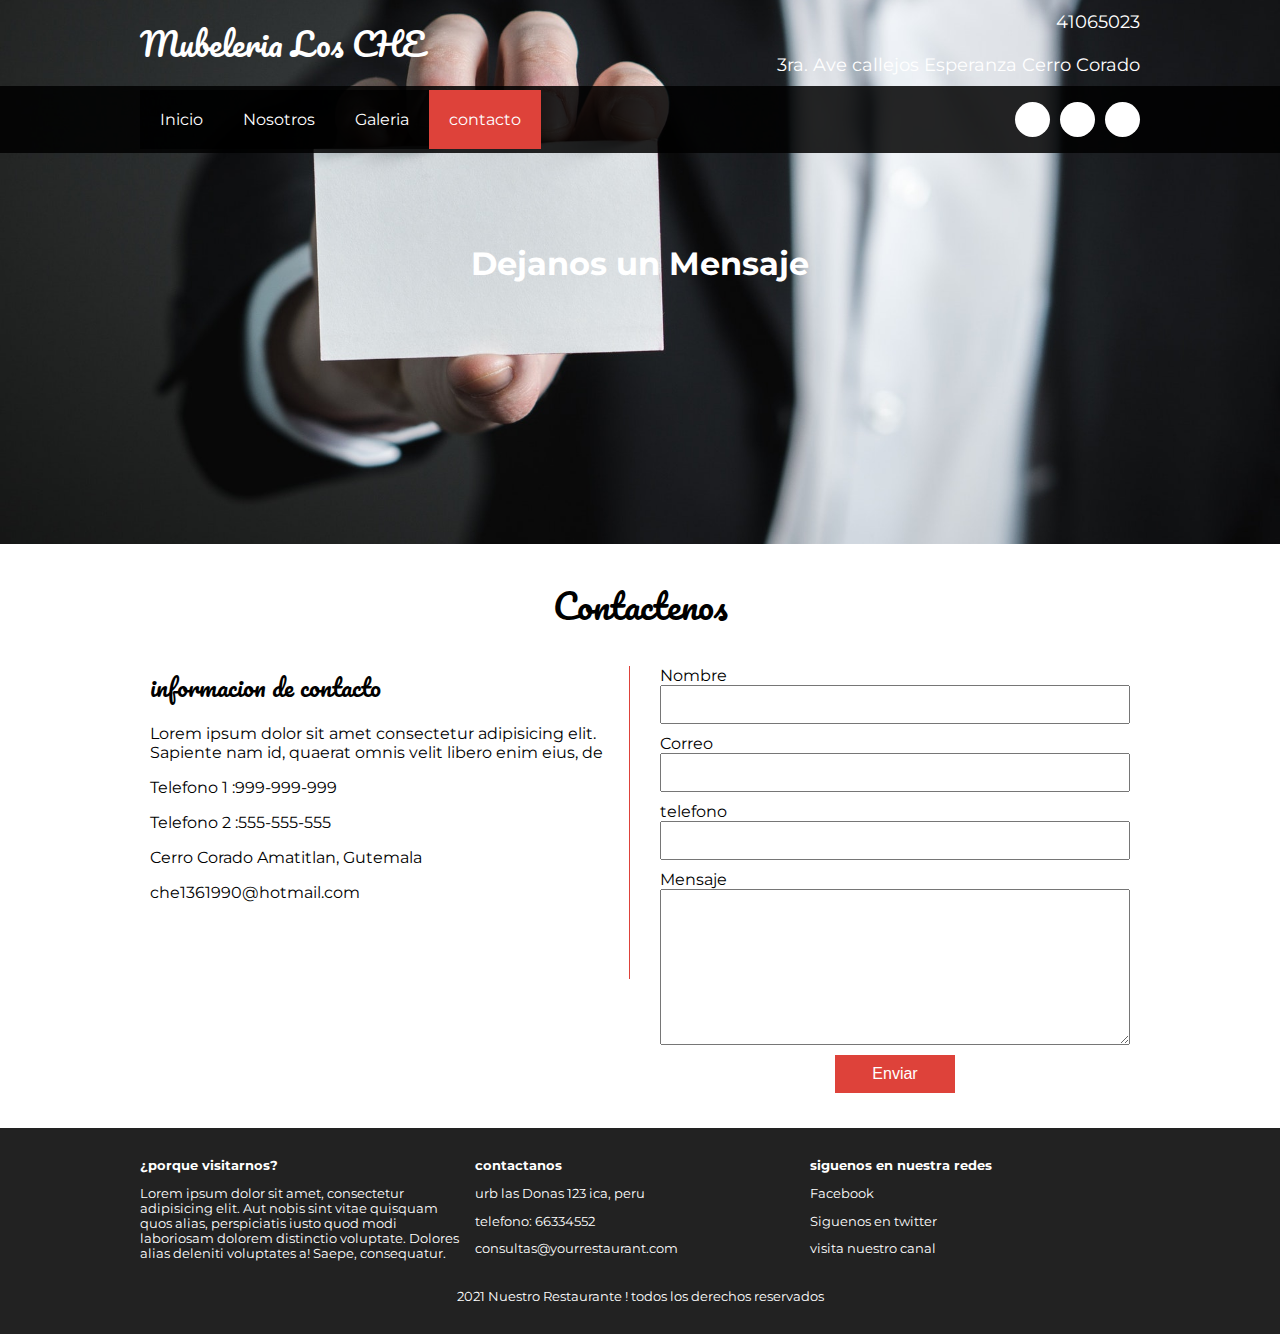
<file: contacto.html>
<!DOCTYPE html>
<html lang="es">
<head>
    <meta charset="UTF-8">
    <meta http-equiv="X-UA-Compatible" content="IE=edge">
    <meta name="viewport" content="width=device-width">
    <title>Contacto | Muebleria</title>
    <link rel="stylesheet" href="CSS/estilo.css">
    <link rel="stylesheet" href="CSS/contacto.css">
    <link href="https://file.myfontastic.com/CAbtbJszAAiXdYG4NBfG4i/icons.css" rel="stylesheet">
</head>
<body>

    <header class="main-header">
        <div class="container container--flex">
            <div class="logo-container column column--50">
                <h1 class="logo">Mubeleria Los CHE</h1>
            </div>
            <div class="main-header__contactinfo column column--50">
                <p class="main-header__contactinfo__phone">
                    <span class="icon-phone">41065023</span>
                </p>
                <p class="main-header__contactinfo__address">
                    <span class="icon-location">3ra. Ave callejos Esperanza Cerro Corado</span>
                </p>
            </div>
        </div>
    </header>

    <nav class="main-nav">
        <div class="container container--flex">
            <span class="icon-menu" id="btnmenu"></span>
            <ul class="menu" id="menu">
                <li class=""><a href="index.html" class="menu__link">Inicio</a></li>
                <li class="menu__item"><a href="nosotros.html" class="menu__link ">Nosotros</a></li>
                <li class="menu__item"><a href="galeria.html" class="menu__link  ">Galeria</a></li>
                <li class="menu__item"><a href="contacto.html" class="menu__link menu__link--select">contacto</a></li>
            </ul>   
            <ul >
                <li class="social-icon">
                    <a href="https://www.facebook.com/Dise%C3%B1os-En-Melamina-Guatemala-838109292896804" class="social-icon__link">
                        <span class="icon-facebook"></span></a>
                    <a href="https://twitter.com/JobJoel19/status/1294353683275276289" class="social-icon__link">
                        <span class="icon-twitter"></span></a>
                    <a href="https://www.google.com/intl/es/gmail/about/" class="social-icon__link">
                        <span class="icon-mail"></span></a>
                </li>
            </ul>     
                
        </div>
    </nav>

    <section class="banner">
        <img src="img/contacto.jpg" alt="" class="banner__img">
        <div class="banner__content">Dejanos un Mensaje</div>
    </section>
    
    <main class="main">
        <seccion class="group contact">
            <h2 class="group__title"> Contactenos </h2>
            <div class="container container--flex">
                <div class="contact-information column--50">
                    <h3 class="column__title">informacion de contacto</h3>
                    <p class="column__txt">Lorem ipsum dolor sit amet consectetur adipisicing elit. Sapiente nam id, quaerat omnis velit libero enim eius, de </p>
                    <p class="column__txt"><span class="icon-phone"></span>Telefono 1 :999-999-999</p>
                    <p class="column__txt"><span class="icon-phone"></span>Telefono 2 :555-555-555</p>
                    <p class="column__txt"><span class="icon-location"></span>Cerro Corado Amatitlan, Gutemala</p>
                    <p class="column__txt"><span class="icon-mail"></span>che1361990@hotmail.com</p>
                    <ul class="social-icon">
                        <li class="social-icon">
                            <a href="" class="social-icon__link">
                                <span class="icon-facebook"></span></a>
                            <a href="" class="social-icon__link">
                                <span class="icon-twitter"></span></a>
                            <a href="" class="social-icon__link">
                                <span class="icon-mail"></span></a>
                        </li>
                    </ul> 
                </div>
                <form action="" method="post" class="formulario column--50">
                    <label for="" class="formulario__label">Nombre</label>
                    <input type="text" class="formulario__input-txt" name="nombre">
                    <label for="" class="formulario__label">Correo</label>
                    <input type="text" class="formulario__input-txt" name="correo">
                    <label for="" class="formulario__label">telefono</label>
                    <input type="text" class="formulario__input-txt" name="telefono">
                    <label for="" class="formulario__label">Mensaje</label>
                    <textarea name="mansaje" id="" cols="30" rows="10" class="formulario__textarea">    
                    </textarea>
                    <input type="submit" class="btn formulario__btn" value="Enviar">
                </form>
            </div>
        </seccion>
        
    </main>

    <footer class="main-footer">
        <div class="container container--flex">
            <div class="column column--33">
                <h2 class="column__title">¿porque visitarnos?</h2>
                <p class="column__txt">Lorem ipsum dolor sit amet, consectetur adipisicing elit. Aut nobis sint vitae quisquam quos alias, perspiciatis iusto quod modi laboriosam dolorem distinctio voluptate. Dolores alias 
                    deleniti voluptates a! Saepe, consequatur.</p>
            </div>
            <div class="column column--33">
                <h2 class="column__title">contactanos</h2>
                <p class="column__txt">urb las Donas 123 ica, peru</p>
                <p class="column__txt">telefono: 66334552</p>
                <p class="column__txt">consultas@yourrestaurant.com</p>
            </div>
            <div class="column column--33">
                <h2 class="column__title">siguenos en nuestra redes</h2>
                <p class="column__txt"><a href="" class="icon-facebook"></a>Facebook</p>
                <p class="column__txt"><a href="" class="icon-twitter"></a>Siguenos en twitter</p>
                <p class="column__txt"><a href="" class="icon-youtube"></a>visita nuestro canal</p>
            </div>
            <p class="copy">2021 Nuestro Restaurante ! todos los derechos reservados</p>
        </div>
    </footer>
    <script src="js/menu.js"></script>
    
</body>
</html>
</file>
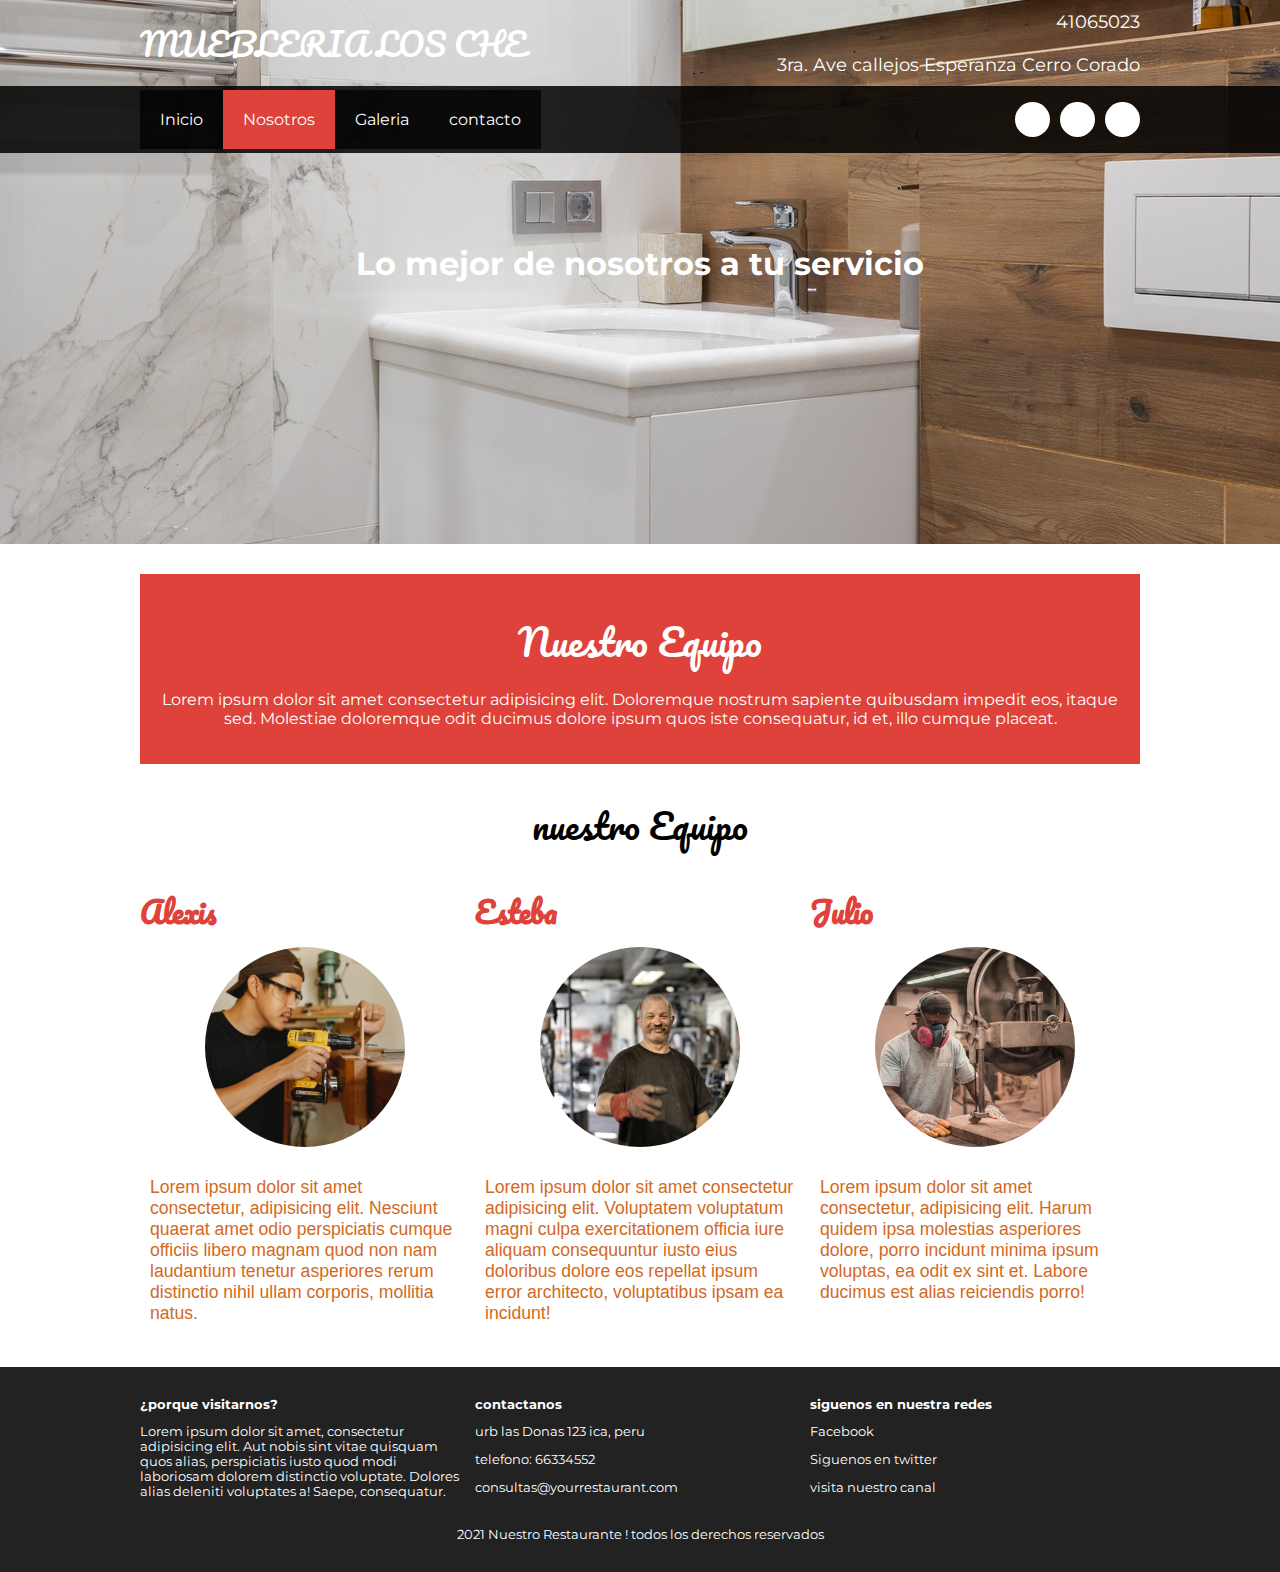
<file: nosotros.html>
<!DOCTYPE html>
<html lang="es">
<head>
    <meta charset="UTF-8">
    <meta http-equiv="X-UA-Compatible" content="IE=edge">
    <meta name="viewport" content="width=device-width">
    <title>Nosotros | Muebleria</title>
    <link rel="stylesheet" href="CSS/estilo.css">
    <link rel="stylesheet" href="CSS/nosotros.css">
    <link href="https://file.myfontastic.com/CAbtbJszAAiXdYG4NBfG4i/icons.css" rel="stylesheet">
</head>

<body>
    <header class="main-header">
        <div class="container container--flex">
            <div class="logo-container column column--50">
                <h1 class="logo">MUEBLERIA LOS CHE</h1>
            </div>
            <div class="main-header__contactinfo column column--50">
                <p class="main-header__contactinfo__phone">
                    <span class="icon-phone">41065023</span>
                </p>
                <p class="main-header__contactinfo__address">
                    <span class="icon-location">3ra. Ave callejos Esperanza Cerro Corado</span>
                </p>
            </div>
        </div>
    </header>

    <nav class="main-nav">
        <div class="container container--flex">
            <span class="icon-menu" id="btnmenu"></span>
            <ul class="menu" id="menu">
                <li class=""><a href="index.html" class="menu__link">Inicio</a></li>
                <li class="menu__item"><a href="nosotros.html" class="menu__link  menu__link--select">Nosotros</a></li>
                <li class="menu__item"><a href="galeria.html" class="menu__link">Galeria</a></li>
                <li class="menu__item"><a href="contacto.html" class="menu__link">contacto</a></li>
            </ul>   
            <ul >
                <li class="social-icon">
                    <a href="https://www.facebook.com/Dise%C3%B1os-En-Melamina-Guatemala-838109292896804" class="social-icon__link">
                        <span class="icon-facebook"></span></a>
                    <a href="https://twitter.com/JobJoel19/status/1294353683275276289" class="social-icon__link">
                        <span class="icon-twitter"></span></a>
                    <a href="https://www.google.com/intl/es/gmail/about/" class="social-icon__link">
                        <span class="icon-mail"></span></a>
                </li>
            </ul>     
        </div>
    </nav>

    <section class="banner">
        <img src="img/nosotros/banner.jpg" alt="" class="banner__img">
        <div class="banner__content">Lo mejor de nosotros a tu servicio</div>
    </section>
    
    <main class="main">
        <section class="group--color">
            <div class="container">
                <h2 class="main__title">Nuestro Equipo</h2>
                <p class="main__txt">Lorem ipsum dolor sit amet consectetur 
                    adipisicing elit. Doloremque nostrum sapiente quibusdam impedit 
                    eos, itaque sed. Molestiae doloremque odit ducimus dolore 
                    ipsum quos iste consequatur, id et, illo cumque placeat.</p>
            </div>
        </section>
        <section class="group our-team">
            <h2 class="group__title">nuestro Equipo</h2>
            <div class="container container--flex">
                <div class="column column--33">
                    <h3 class="our-team__title">Alexis</h3>
                    <img src="img/nosotros/pexels-ono-kosuki-5974054.jpg" alt="" class="our-team__img">
                    <p class="our-team__txt">Lorem ipsum dolor sit amet consectetur, adipisicing elit. Nesciunt quaerat amet odio perspiciatis cumque officiis libero magnam quod non nam laudantium tenetur asperiores rerum distinctio nihil ullam corporis, mollitia natus.</p>
                </div>
                <div class="column column--33">
                    <h3 class="our-team__title">Esteba</h3>
                    <img src="img/nosotros/pexels-andrea-piacquadio-3846508.jpg" alt="" class="our-team__img">
                    <p class="our-team__txt">Lorem ipsum dolor sit amet consectetur adipisicing elit. Voluptatem voluptatum magni culpa exercitationem officia iure aliquam consequuntur iusto eius doloribus dolore eos repellat ipsum error architecto, voluptatibus ipsam ea incidunt!</p>
                </div>
                <div class="column column--33">
                    <h3 class="our-team__title">Julio</h3>
                    <img src="img/nosotros/pexels-cleyder-duque-3637833.jpg" alt="" class="our-team__img">
                    <p class="our-team__txt">Lorem ipsum dolor sit amet consectetur, adipisicing elit. Harum quidem ipsa molestias asperiores dolore, porro incidunt minima ipsum voluptas, ea odit ex sint et. Labore ducimus est alias reiciendis porro!</p>
                </div>
            </div>
        </section>
    </main>

    <footer class="main-footer">
        <div class="container container--flex">
            <div class="column column--33">
                <h2 class="column__title">¿porque visitarnos?</h2>
                <p class="column__txt">Lorem ipsum dolor sit amet, consectetur adipisicing elit. Aut nobis sint vitae quisquam quos alias, perspiciatis iusto quod modi laboriosam dolorem distinctio voluptate. Dolores alias 
                    deleniti voluptates a! Saepe, consequatur.</p>
            </div>
            <div class="column column--33">
                <h2 class="column__title">contactanos</h2>
                <p class="column__txt">urb las Donas 123 ica, peru</p>
                <p class="column__txt">telefono: 66334552</p>
                <p class="column__txt">consultas@yourrestaurant.com</p>
            </div>
            <div class="column column--33">
                <h2 class="column__title">siguenos en nuestra redes</h2>
                <p class="column__txt"><a href="" class="icon-facebook"></a>Facebook</p>
                <p class="column__txt"><a href="" class="icon-twitter"></a>Siguenos en twitter</p>
                <p class="column__txt"><a href="" class="icon-youtube"></a>visita nuestro canal</p>
            </div>
            <p class="copy">2021 Nuestro Restaurante ! todos los derechos reservados</p>
        </div>
    </footer>
    <script src="js/menu.js"></script>
</body>
</html>
</file>
<file: CSS/estilo.css>
@import url('https://fonts.googleapis.com/css2?family=Montserrat:ital,wght@0,100;1,100&family=Pacifico&display=swap');

* {
    box-sizing: border-box;
}

body {
    font-family: 'Montserrat', sans-serif;
    margin: 0;
}

/*--------------estilos  base------------------*/


img {
    display: block;
    width: 100%;
    max-width: 100% ;
}

h1, h2, h3, h4, h5, h6 {
    margin: 0;
}

.container {
    width: 100%;
    margin: auto;
}

.container--flex {
    display: flex;
    flex-wrap: wrap;
    justify-content: space-between;
    align-items: center;
}

.column {
    width: 100%;

}


/*--------------estilos  header------------------*/

.main-header {
    width: 100%;
}

.logo {
    font-size: 1.8em;
    color: #de423a;
    padding: 10px;
    font-family: 'Pacifico', cursive;
    font-weight: 100;
}

.main-header__contactinfo__phone{

    background: #de423a;
    color: white;
    margin: 0 auto;
    padding: 10px;

}

.main-header__contactinfo__address {
    padding: 10px;
    margin: 0;
}

.main-header [class="icon-"]:before { 
    position: relative;
    top: 2px;
    right: 5px;

}


/*--------------------Estios del Menu---------------*/


.main-nav   {
    width: 100%;
    position: relative;
    z-index: 2000;
    padding: 10px;
}

.icon-menu {
    display: block;
    color:white;
    border: 1px solid white;
    border-radius: 3px;
    width: 40px;
    height: 40px;
    line-height: 42px;
    text-align: center;
    cursor: pointer;
    font-size: 1.5em;
}


.social-icon {
    display: flex;
    justify-content: space-between;
}

.social-icon__link{
    color: black;
    margin-left: 10px;
    display: flex;
    justify-content: center;
    align-items: center;
    font-size: 1.3em;
    width: 35px;
    height: 35px;
    background: white;
    border-radius: 50%;
    text-decoration: none;
}

.menu {
    position: absolute;
    top: 70px;
    left: 0;
    width: 100%;
    background: rgb(0,0,0,.70);
    padding: 0;
    margin: 0;
    list-style: none;
    text-align: center;
    height: 0%;
    overflow: hidden;
    transition: height .3s linear ;
}

.menu__link {
    display: block;
    padding: 15px;
    color: white;
    text-decoration: none;
}

.menu__link:hover {
    background: #de423a;
}

.menu__link--select {
    background: #de423a;
}

.mostrar {
    height: 196px;
}

/*--------------------Estios del Banner---------------*/

.banner {
    margin-top: -70px;
    position: relative;
}

.banner :before {
    content: '';
    position: absolute;
    width: 100%;
    height: 100%;
    background: rgba(0,0,0,0.0.7);
    z-index: 1000;
    top: 0;
}
.banner__img {
    width: 100%;
    height: 500px;
    object-fit: cover;
}
.banner__content{
    width: 90%;
    color: white;
    text-align: center;
    position: absolute;
    z-index: 15;
    top: 50%;
    left: 5%;
    transform: translateX(-50) translateY(-50%);
    font-size: 1.5em;
    font-weight:bold ;
}

.group--color .container {
    background: #de423a;
    color: white;
    padding: 10px;
    text-align: center;

}

.main__title {
    margin: 15px 0;
    font-size: 1.8em;
    font-family: 'Pacifico', cursive;
    font-weight: 100;
}

.column__title {
    font-size: 1.3em;

}

.main__about__description .column:nth-child(2) {
    padding: 10px;
    
}

.btn {
    display: block;
    text-align: center;
    text-decoration: none;
    width: 120px;
    background: #de423a;
    color: white;
    padding: 10px;
    margin: 10px auto;
}

.group__title{
    font-family: 'Pacifico', cursive;
    text-align: center;
    font-size: 1.8em;
    font-weight: 100;
    margin: 30px;
}

.today-special .column {
    margin-bottom: 30px;
}

.today-special__img {
    margin: auto;
    max-width: 350px;

}
.today-special__title{
    text-align: center;
    font-size: 1.3em;
    padding-top: 10px;
    padding-bottom: 20px;
}
.today-special__price{
    font-size: 1.5em;
    color: #de423a;
    font-weight: bold;
    text-align: center;
}

/*--------------------Estios del footer---------------*/

.main-footer{
    background: #222;
    color: white;
    padding: 10px;
    padding-bottom: 20px;
    padding-top: 20px;
    font-size: .8em;
}
.copy {
    text-align: center;
    margin: auto;
    margin-top: 15px;

}

.main-footer[class="icon-"] {
    color: white;
    text-decoration: none;
}

.main-footer[class="icon-"]:before {
    position: relative;
    top: 3px;
    right: 5px;
}


/*--------------------Estios del Responsive---------------*/

@media screen and (min-width:480px) {
.logo{
    color: white;
}

.main-header__contactinfo{
    text-align: right;
}


.main{
    padding-bottom: 15px;
}

.main-header__contactinfo__phone{
    background: none;
}
.main-header__contactinfo__address{
    color: white;
    
}

.main-nav{
    background: rgba(0,0,0,0.85)
}
.banner {
    margin-top: -209px;
    z-index: -1000;
}

.banner__content{
    font-size: 2em;
}
.banner__img{
    height: 600px;
}
.main{
    padding-bottom: 15px;
}

.main__about__description .column:nth-child(2) {
    padding-left: 20px;
    font-size: .9em ;

}

.main__about__description .btn {
    margin: 0;
}
.today-special .column {
    border: 5px solid #ddd;
    padding: 5px;
}
.today-special__img{
    height: 200px;
    object-fit: cover;

}
.column--50{
    width: 49%;
}

.column--50-25{
  width: 49%;  
}

.column--33{
    width: 33%;
}
.main-footer .container--flex{
    align-items: flex-start;
}
}

@media screen and (min-width:768px){
    .banner__img{
        height: 600px;}
        
    .main__title{
        font-size: 2.2em;

    }

    .main__about__description{
        margin-top: 30px;
    }

    .main__about__description .column--50:nth-child(2){
        font-size: 1em;
    }
    .main__about__description .column--50:nth-child(2)

    .column__txt{
        line-height: 30px;
        color: black;
        font-family:Georgia, 'Times New Roman', Times, serif;
    }
    .column--50-25{
        width: 24.5%;
    }
    .column__title{
        font-size: 1em;
    }
    .group__title{
        font-size: 2.2em;
    }
}

@media screen and (min-width:1024px){
    .container{
        width: 1000px;
    }
    .logo{
        font-size: 2em;
        padding: 0;
    }
    .main-header__contactinfo__phone,
    .main-header__contactinfo__address{
        padding-right: 0;
        font-size: 1.15em;
    }
    .main-nav{
        padding: 0;
    }
    .icon-menu{
        display: none;
    }
    .menu{
        display: flex;
        position: static;
        height: auto;
        width: auto;
    }
    .menu__link{
        padding: 20px;
    }
    .group--color .container{
        margin-top: 30px;
        margin-bottom: 30px;
        padding: 20px;
    }
    .main__title{
        font-size: 2.3em;
    }
    .main__about__description .column--50:nth-child(2) 

    .column__txt{
        line-height: 50px;
        color: black;
        font-family:Georgia, 'Times New Roman', Times, serif;

    }
    .today-special__title{
        font-size: 1.4em;
    }
    .today-special__price{
        font-size: 1.8em;
    }
    .main-footer{
        padding-top: 30px;
        padding-bottom: 30px;
    }

}

@media screen and (min-width:1600px) {
    .container{
        width: 1400px;
    }
    .main__about__description .column--50:nth-child(1)
    .img {
        width: 100%;
        height: 350px;
        object-fit: cover;
    }
    .today-special__img{
        height: 300px;

}

}
</file>
<file: CSS/contacto.css>
.contact .container--flex {
    align-items: flex-start;
}

.contact-information {
    padding: 10px;
    padding-top: 0;
    margin-bottom: 30px;
    border-bottom: 1px solid #de429a;
}

.contact-information .column__title {
    font-family: 'pacifico', cursive;
    font-weight: 100;
}

.contact-information [class="icon-"] {
    font-size: 1.3em;
    margin-right: 7px;
    position: relative;
    top: 5px;
}

.contact-information .social-icon [calss="icon-"] {
    background: black;
    color: white;
    margin-left: 0 ;
    margin-right: 15px;
    
}

.formulario {
    padding:10px;
    padding-top: 0;
}

.formulario__label, .formulario__input-txt, .formulario__textarea{
    display: block;
    width: 100%;
}

.formulario__input-txt {
    padding: 10px;
    margin-bottom: 10px;
}

.formulario__textarea {
    min-height: 100px;
    min-width: 100%;
    max-width: 100%;
    max-height: 200px;
}

.formulario__btn{
    border: none;
    cursor: pointer;
    font-size: 1em;
}

@media screen and (min-width:480px) {
    .contact-information p {
        font-size: .75em;
    }
    .contact-information {
        border-right: 1px solid #de423a;
        border-bottom: none;
    }

}

@media screen and (min-width:768px) {
    .contact-information p {
        font-size: 1em;
    }
    .contact-information .column__title {
        font-size: 1.5em;
    }

}
</file>
<file: CSS/nosotros.css>
.out-team{
    text-align: center;
    margin-bottom: 20px;
}

.our-team .container--flex{

    align-items: flex-start;
}
.our-team__title{
    font-family: 'Pacifico', cursive;
    color: #de423a;
    font-weight: bold;
    font-size: 1.8em;
    margin-bottom: 10px;
}
.our-team__img {
    width: 200px;
    height: 200px;
    object-fit: cover;
    border-radius: 50%;
    margin: auto;
    margin-bottom: 20px;
}

.our-team__txt {
    padding: 10px;
    color: chocolate;
    font-size: 1.1em;
    font-family: Arial, "Helvetica Neue", Helvetica, sans-serif;

}

@media screen and (win-width:480px) {
    .our-team__img {
        width: 150px;
        height: 150px;
    }

}

@media screen and (win-width:768px) {
    .our-team__img {
        width: 220px;
        height: 220px;
    }
}
@media screen and (win-width:1024px) {
    .our-team__img {
        width: 310px;
        height: 310px;
    }
    .our-team__title {
        font-size: 2.5em;
    }
}
@media screen and (win-width:1600px) {
    .our-team__img {
        width: 430px;
        height: 430px;
    }
}
</file>
